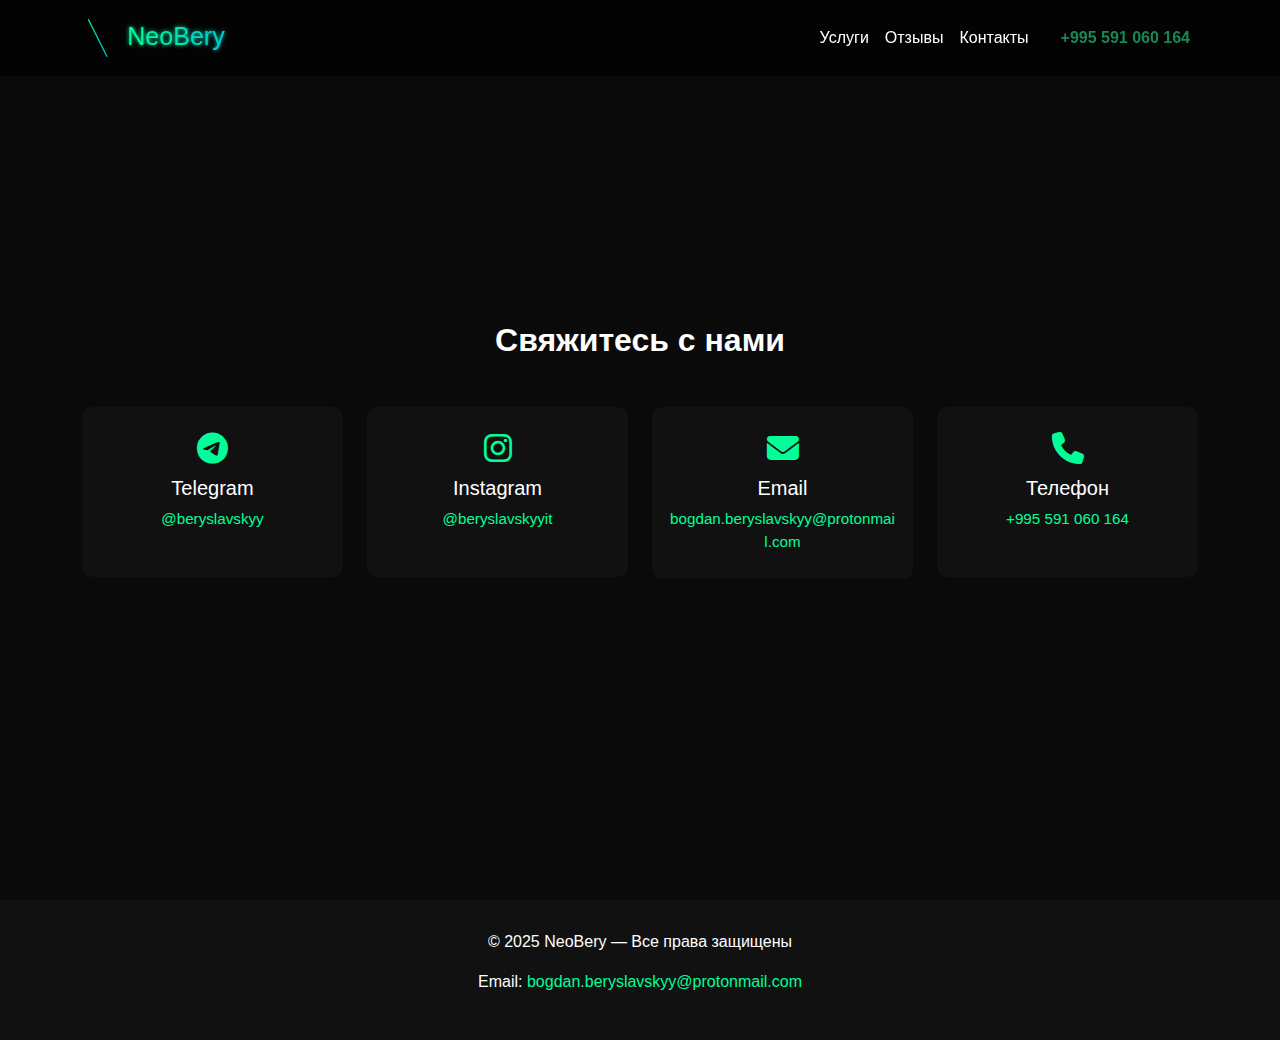
<file: contacts.html>
<!DOCTYPE html>
<html lang="ru">
<head>
  <meta charset="UTF-8">
  <meta name="viewport" content="width=device-width, initial-scale=1.0">
  <title>Контакты — NeoBery IT Consulting</title>

  <meta name="description" content="Свяжитесь с NeoBery — IT-консалтинг, разработка и поддержка цифровых решений. Telegram, Instagram, Email или звонок: +995 591 060 164.">
  <meta name="keywords" content="NeoBery, IT консалтинг, разработка сайтов, поддержка, контакты, Batumi, Georgia, IT агентство, Telegram, Instagram, IT услуги">
  <meta name="author" content="NeoBery">

  <!-- Open Graph -->
  <meta property="og:title" content="NeoBery — IT консалтинг и разработка">
  <meta property="og:description" content="NeoBery помогает компаниям выстроить IT-инфраструктуру, создать сайты и CRM, а также обеспечить поддержку и сопровождение.">
  <meta property="og:type" content="website">
  <meta property="og:url" content="https://neobery.online/">
  <meta property="og:image" content="https://neobery.online/img/servers.jpg">

  <link href="https://cdn.jsdelivr.net/npm/bootstrap@5.3.3/dist/css/bootstrap.min.css" rel="stylesheet">
  <link href="https://cdnjs.cloudflare.com/ajax/libs/font-awesome/6.5.0/css/all.min.css" rel="stylesheet">
  <link rel="stylesheet" href="styles/home.css">

  <style>
    /* фиксим ссылки внутри карточек */
    .service-card a {
      color: #00ff99;
      text-decoration: none;
      word-break: break-all;
      transition: color 0.3s ease, text-shadow 0.3s ease;
    }
    .service-card a:hover {
      color: #00ffaa;
      text-shadow: 0 0 8px #00ff99;
    }

    /* выравнивание контента */
    .service-card p {
      margin: 0;
      font-size: 0.95rem;
    }

    /* фиксим слишком длинный email и выравниваем */
    .service-card {
      word-wrap: break-word;
      overflow-wrap: anywhere;
      padding: 25px 15px;
      min-height: 170px;
    }

    /* логотипы внутри карточек */
    .service-card i {
      margin-bottom: 12px;
    }
  </style>
  <!-- Google tag (gtag.js) -->
<script async src="https://www.googletagmanager.com/gtag/js?id=G-5BNNW2GPD4"></script>
<script>
  window.dataLayer = window.dataLayer || [];
  function gtag(){dataLayer.push(arguments);}
  gtag('js', new Date());

  gtag('config', 'G-5BNNW2GPD4');
</script>
</head>
<body>

  <!-- Navbar -->
  <nav class="navbar navbar-expand-lg fixed-top navbar-dark">
    <div class="container">
      <a class="navbar-brand d-flex align-items-center" href="index.html">
        <img src="/img/logo.svg" alt="NeoBery" style="height:50px; width:auto; margin-right:10px;">
      </a>
      <button class="navbar-toggler" type="button" data-bs-toggle="collapse" data-bs-target="#navbarNav">
        <span class="navbar-toggler-icon"></span>
      </button>
      <div class="collapse navbar-collapse" id="navbarNav">
        <ul class="navbar-nav ms-auto align-items-lg-center">
            <li class="nav-item"><a class="nav-link" href="services.html">Услуги</a></li>
            <li class="nav-item"><a class="nav-link" href="#reviews">Отзывы</a></li>
            <li class="nav-item"><a class="nav-link" href="contacts.html">Контакты</a></li>
            <li class="nav-item ms-lg-3">
              <a class="nav-link text-success fw-bold" href="tel:+995591060164">+995 591 060 164</a>
            </li>
          </ul>
      </div>
    </div>
  </nav>

  <!-- Contacts Section -->
  <section id="contacts" class="services" style="min-height: 100vh; display: flex; align-items: center;">
    <div class="container text-center">
      <h2 class="fw-bold mb-5">Свяжитесь с нами</h2>

      <div class="row justify-content-center g-4">
        <div class="col-md-3">
          <div class="service-card">
            <i class="fab fa-telegram fa-2x" style="color:#00ff99;"></i>
            <h5>Telegram</h5>
            <p><a href="https://t.me/BodyaTheStrike" target="_blank">@beryslavskyy</a></p>
          </div>
        </div>

        <div class="col-md-3">
          <div class="service-card">
            <i class="fab fa-instagram fa-2x" style="color:#00ff99;"></i>
            <h5>Instagram</h5>
            <p><a href="https://instagram.com/beryslavskyyit" target="_blank">@beryslavskyyit</a></p>
          </div>
        </div>

        <div class="col-md-3">
          <div class="service-card">
            <i class="fas fa-envelope fa-2x" style="color:#00ff99;"></i>
            <h5>Email</h5>
            <p><a href="mailto:bogdan.beryslavskyy@protonmail.com">bogdan.beryslavskyy@protonmail.com</a></p>
          </div>
        </div>

        <div class="col-md-3">
          <div class="service-card">
            <i class="fas fa-phone fa-2x" style="color:#00ff99;"></i>
            <h5>Телефон</h5>
            <p><a href="tel:+995591060164">+995 591 060 164</a></p>
          </div>
        </div>
      </div>
    </div>
  </section>

  <!-- Footer -->
  <footer id="contacts">
    <div class="container">
      <p>© 2025 NeoBery — Все права защищены</p>
      <p>Email: <a href="mailto:bogdan.beryslavskyy@protonmail.com">bogdan.beryslavskyy@protonmail.com</a></p>
    </div>
  </footer>

  <script src="https://cdn.jsdelivr.net/npm/bootstrap@5.3.3/dist/js/bootstrap.bundle.min.js"></script>
</body>
</html>
</file>
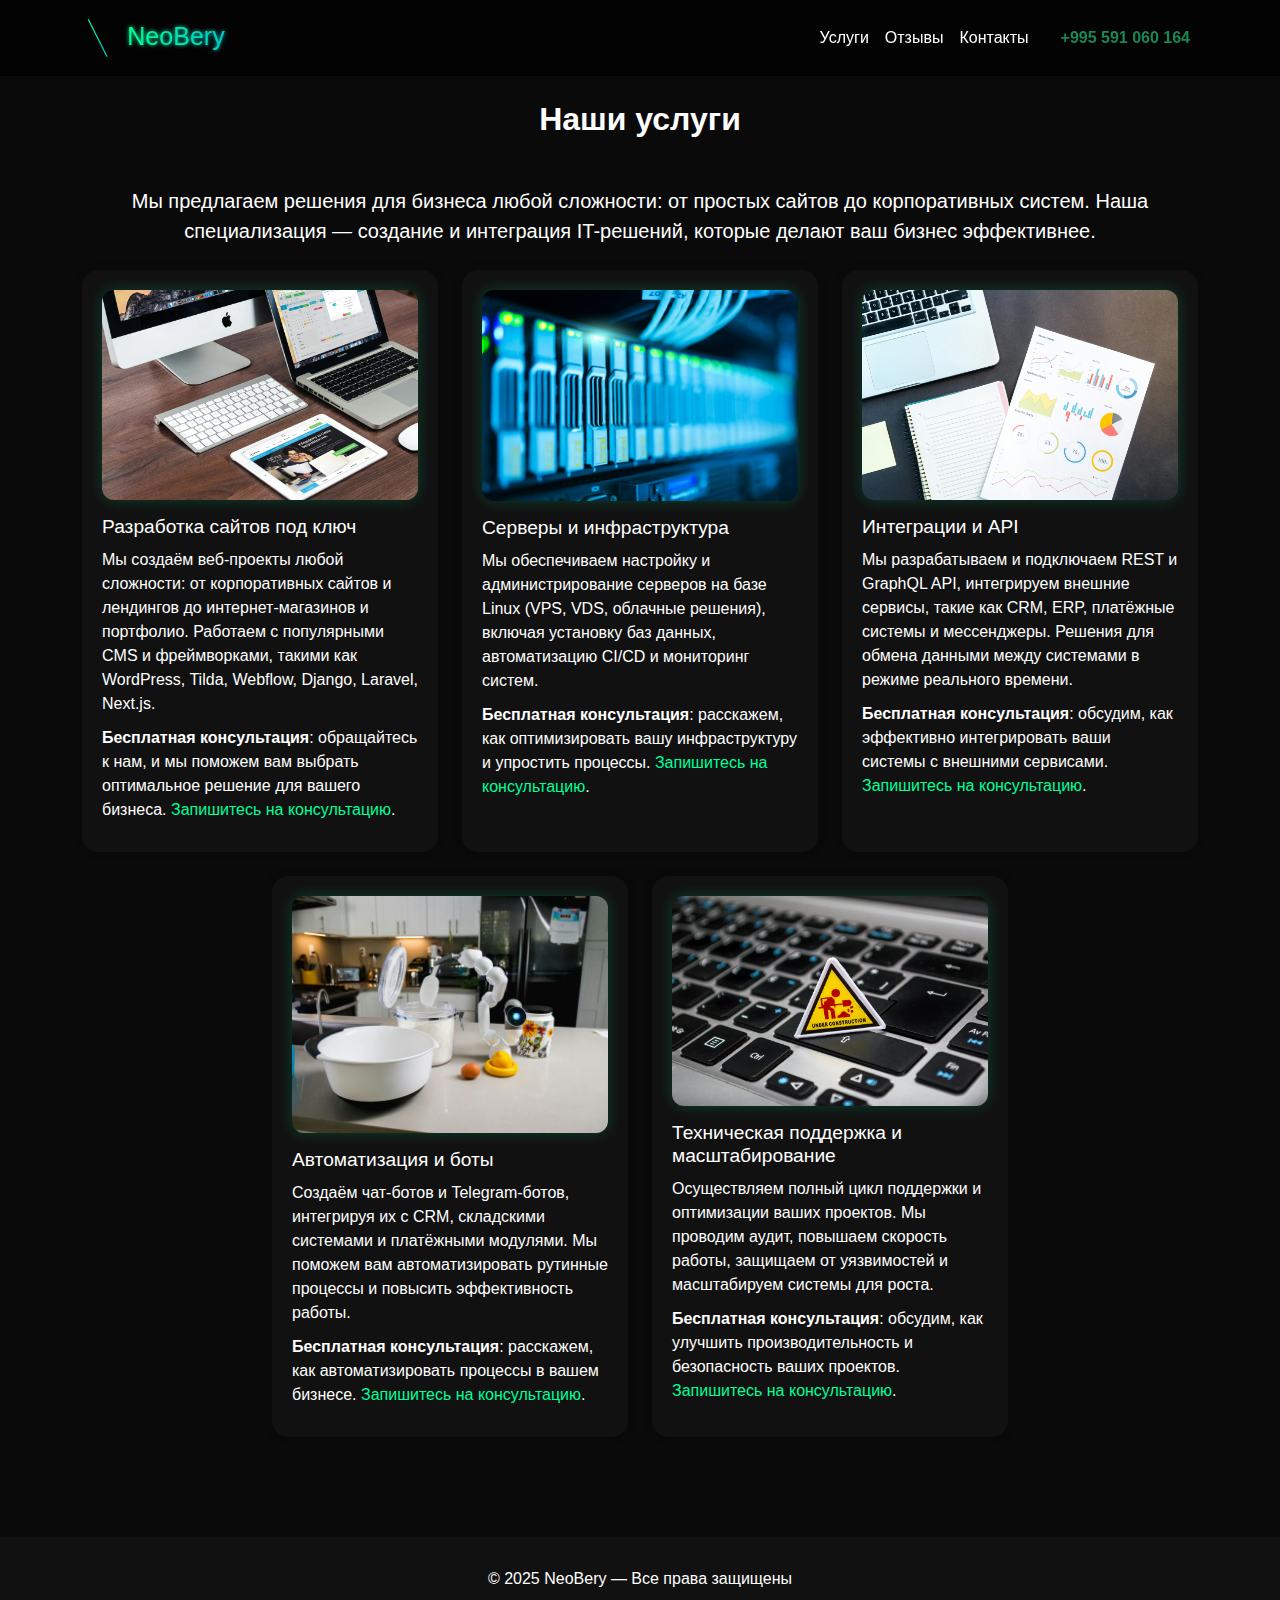
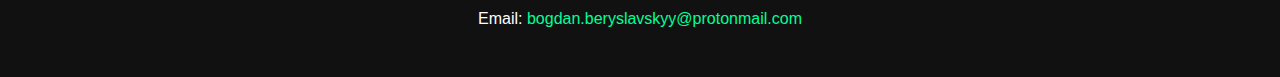
<file: services.html>
<!DOCTYPE html>
<html lang="ru">
<head>
  <meta charset="UTF-8">
  <meta name="viewport" content="width=device-width, initial-scale=1.0">
  <title>Услуги — NeoBery IT Consulting</title>

  <meta name="description" content="NeoBery — мы предлагаем полный спектр услуг по разработке и интеграции IT-решений. Мы создаём эффективные системы для бизнеса, от простых сайтов до сложных корпоративных инфраструктур.">
  <meta name="keywords" content="NeoBery, IT консалтинг, разработка сайтов, интеграция, API, автоматизация, боты, серверы, техническая поддержка">
  <meta name="author" content="NeoBery">

  <!-- Open Graph -->
  <meta property="og:title" content="NeoBery — IT консалтинг и разработка">
  <meta property="og:description" content="NeoBery помогает компаниям выстроить IT-инфраструктуру, создать сайты и CRM, а также обеспечить поддержку и сопровождение.">
  <meta property="og:type" content="website">
  <meta property="og:url" content="https://neobery.online/">
  <meta property="og:image" content="https://neobery.online/img/servers.jpg">

  <link href="https://cdn.jsdelivr.net/npm/bootstrap@5.3.3/dist/css/bootstrap.min.css" rel="stylesheet">
  <link href="https://cdnjs.cloudflare.com/ajax/libs/font-awesome/6.5.0/css/all.min.css" rel="stylesheet">
  <link rel="stylesheet" href="styles/home.css">

  <style>
    .service-card {
      background: rgba(255, 255, 255, 0.03);
      border-radius: 16px;
      padding: 20px;
      text-align: left;
      box-shadow: 0 0 10px rgba(0,0,0,0.2);
      transition: transform 0.3s ease;
      height: 100%;
    }
    .service-card:hover {
      transform: translateY(-5px);
    }
    .service-card img {
      width: 100%;
      height: auto;
      border-radius: 12px;
      margin-bottom: 15px;
      object-fit: cover;
      box-shadow: 0 0 15px rgba(0, 255, 153, 0.2);
    }
    .service-card p {
      font-size: 1rem;
      margin: 10px 0;
    }
    .service-card h5 {
      font-size: 1.2rem;
      margin-bottom: 10px;
    }
    .service-card a {
      text-decoration: none;
      color: #00ff99;
      transition: color 0.3s ease;
    }
    .service-card a:hover {
      color: #00ffaa;
    }
  </style>
  <!-- Google tag (gtag.js) -->
<script async src="https://www.googletagmanager.com/gtag/js?id=G-5BNNW2GPD4"></script>
<script>
  window.dataLayer = window.dataLayer || [];
  function gtag(){dataLayer.push(arguments);}
  gtag('js', new Date());

  gtag('config', 'G-5BNNW2GPD4');
</script>
</head>
<body>

  <!-- Navbar -->
  <nav class="navbar navbar-expand-lg fixed-top navbar-dark">
    <div class="container">
      <a class="navbar-brand d-flex align-items-center" href="index.html">
        <img src="/img/logo.svg" alt="NeoBery" style="height:50px; width:auto; margin-right:10px;">
      </a>
      <button class="navbar-toggler" type="button" data-bs-toggle="collapse" data-bs-target="#navbarNav">
        <span class="navbar-toggler-icon"></span>
      </button>
      <div class="collapse navbar-collapse" id="navbarNav">
        <ul class="navbar-nav ms-auto align-items-lg-center">
          <li class="nav-item"><a class="nav-link" href="services.html">Услуги</a></li>
          <li class="nav-item"><a class="nav-link" href="#reviews">Отзывы</a></li>
          <li class="nav-item"><a class="nav-link" href="contacts.html">Контакты</a></li>
          <li class="nav-item ms-lg-3">
            <a class="nav-link text-success fw-bold" href="tel:+995591060164">+995 591 060 164</a>
          </li>
        </ul>
      </div>
    </div>
  </nav>

  <!-- Services Section -->
  <section id="services" class="services" style="min-height: 100vh; display: flex; align-items: center;">
    <div class="container text-center">
      <h2 class="fw-bold mb-5">Наши услуги</h2>
      <p class="lead mb-4">Мы предлагаем решения для бизнеса любой сложности: от простых сайтов до корпоративных систем. Наша специализация — создание и интеграция IT-решений, которые делают ваш бизнес эффективнее.</p>

      <div class="row justify-content-center g-4">
        
        <!-- Разработка сайтов -->
        <div class="col-md-4">
          <div class="service-card">
            <img src="img/website.jpg" alt="Разработка сайтов">
            <h5>Разработка сайтов под ключ</h5>
            <p>Мы создаём веб-проекты любой сложности: от корпоративных сайтов и лендингов до интернет-магазинов и портфолио. Работаем с популярными CMS и фреймворками, такими как WordPress, Tilda, Webflow, Django, Laravel, Next.js.</p>
            <p><strong>Бесплатная консультация</strong>: обращайтесь к нам, и мы поможем вам выбрать оптимальное решение для вашего бизнеса. <a href="contacts.html">Запишитесь на консультацию</a>.</p>
          </div>
        </div>

        <!-- Серверы и инфраструктура -->
        <div class="col-md-4">
          <div class="service-card">
            <img src="img/servers.jpg" alt="Серверы и инфраструктура">
            <h5>Серверы и инфраструктура</h5>
            <p>Мы обеспечиваем настройку и администрирование серверов на базе Linux (VPS, VDS, облачные решения), включая установку баз данных, автоматизацию CI/CD и мониторинг систем.</p>
            <p><strong>Бесплатная консультация</strong>: расскажем, как оптимизировать вашу инфраструктуру и упростить процессы. <a href="contacts.html">Запишитесь на консультацию</a>.</p>
          </div>
        </div>

        <!-- Интеграции и API -->
        <div class="col-md-4">
          <div class="service-card">
            <img src="img/apis.jpg" alt="Интеграции и API">
            <h5>Интеграции и API</h5>
            <p>Мы разрабатываем и подключаем REST и GraphQL API, интегрируем внешние сервисы, такие как CRM, ERP, платёжные системы и мессенджеры. Решения для обмена данными между системами в режиме реального времени.</p>
            <p><strong>Бесплатная консультация</strong>: обсудим, как эффективно интегрировать ваши системы с внешними сервисами. <a href="contacts.html">Запишитесь на консультацию</a>.</p>
          </div>
        </div>

        <!-- Автоматизация и боты -->
        <div class="col-md-4">
          <div class="service-card">
            <img src="img/bots.jpg" alt="Автоматизация и боты">
            <h5>Автоматизация и боты</h5>
            <p>Создаём чат-ботов и Telegram-ботов, интегрируя их с CRM, складскими системами и платёжными модулями. Мы поможем вам автоматизировать рутинные процессы и повысить эффективность работы.</p>
            <p><strong>Бесплатная консультация</strong>: расскажем, как автоматизировать процессы в вашем бизнесе. <a href="contacts.html">Запишитесь на консультацию</a>.</p>
          </div>
        </div>

        <!-- Техническая поддержка и масштабирование -->
        <div class="col-md-4">
          <div class="service-card">
            <img src="img/maintenance.jpg" alt="Техническая поддержка">
            <h5>Техническая поддержка и масштабирование</h5>
            <p>Осуществляем полный цикл поддержки и оптимизации ваших проектов. Мы проводим аудит, повышаем скорость работы, защищаем от уязвимостей и масштабируем системы для роста.</p>
            <p><strong>Бесплатная консультация</strong>: обсудим, как улучшить производительность и безопасность ваших проектов. <a href="contacts.html">Запишитесь на консультацию</a>.</p>
          </div>
        </div>
      </div>
    </div>
  </section>

  <!-- Footer -->
  <footer id="contacts">
    <div class="container">
      <p>© 2025 NeoBery — Все права защищены</p>
      <p>Email: <a href="mailto:bogdan.beryslavskyy@protonmail.com">bogdan.beryslavskyy@protonmail.com</a></p>
    </div>
  </footer>

  <script src="https://cdn.jsdelivr.net/npm/bootstrap@5.3.3/dist/js/bootstrap.bundle.min.js"></script>
</body>
</html>
</file>
<file: styles/home.css>
/* ----------------------
   Общие стили
------------------------ */
body { 
    margin:0; 
    padding:0; 
    font-family: Inter, sans-serif; 
    background:#0a0a0a; 
    color:white; 
  }
  
  /* ----------------------
     Navbar
  ------------------------ */
  .navbar { 
    background: rgba(0,0,0,0.7); 
    backdrop-filter: blur(8px); 
  }
  
  .navbar .nav-link {
    color: white; 
    transition: color 0.3s ease;
  }
  
  .navbar .nav-link:hover {
    color: #00ff99; /* зелёный цвет */
  }
  
  /* ----------------------
     Hero section
  ------------------------ */
  .hero { 
    position: relative; 
    height: 100vh; 
    width: 100%; 
    display: flex; 
    justify-content: center; 
    align-items: center; 
    text-align: center; 
    overflow: hidden; 
    color: #ffffff; 
  }
  
  .hero .container { 
    position: relative; 
    z-index: 2; 
  }
  
  .hero h1, 
  .hero p { 
    text-shadow: 0 0 10px rgba(0,0,0,0.7); 
  }
  
  .btn-main { 
    background: #00ff99; 
    color: #000; 
    border: none; 
    padding: 10px 25px; 
    font-weight: 600; 
    border-radius: 6px; 
    transition: all 0.3s; 
  }
  
  .btn-main:hover { 
    background: #00cc77; 
    color: #000; 
  }
  
  /* ----------------------
     Services section
  ------------------------ */
  .services { 
    padding: 100px 0; 
    text-align: center; 
  }
  
  .service-card { 
    background-color: #111; 
    padding: 20px; 
    border-radius: 10px; 
    transition: transform 0.3s ease, background 0.3s ease; 
  }
  
  .service-card:hover { 
    transform: translateY(-10px); 
  }
  
  /* h3 внутри карточки при hover карточки */
  .service-card h3 {
    transition: color 0.3s ease;
  }
  
  .service-card:hover h3 {
    color: #00ff99; /* зелёный цвет при hover */
  }
  
 /* ----------------------
   Reviews section
------------------------ */
.reviews {
    background-color: #0a0a0a; /* чёрный фон, как hero */
    color: #00ff99; /* светло-зелёный текст для Matrix-эффекта */
    padding: 80px 0;
    text-align: center;
  }
  
  .reviews h2 {
    color: #ffffff; /* заголовки остаются белыми для контраста */
    margin-bottom: 40px;
  }
  
  .reviews p {
    font-size: 1.1rem;
    line-height: 1.6;
  }
  
  /* ----------------------
     Footer
  ------------------------ */
  footer { 
    background-color: #111; 
    text-align: center; 
    padding: 30px 0; 
  }
  
  footer a { 
    color: #00ff99; 
    text-decoration: none; 
    transition: color 0.3s ease;
  }
  
  footer a:hover {
    color: #00cc77;
  }

  .contact-link {
    color: #00ff99;
    font-size: 1.1rem;
    text-decoration: none;
    transition: all 0.3s ease;
  }
  .contact-link:hover {
    color: #00cc77;
    transform: translateY(-3px);
  }
</file>
